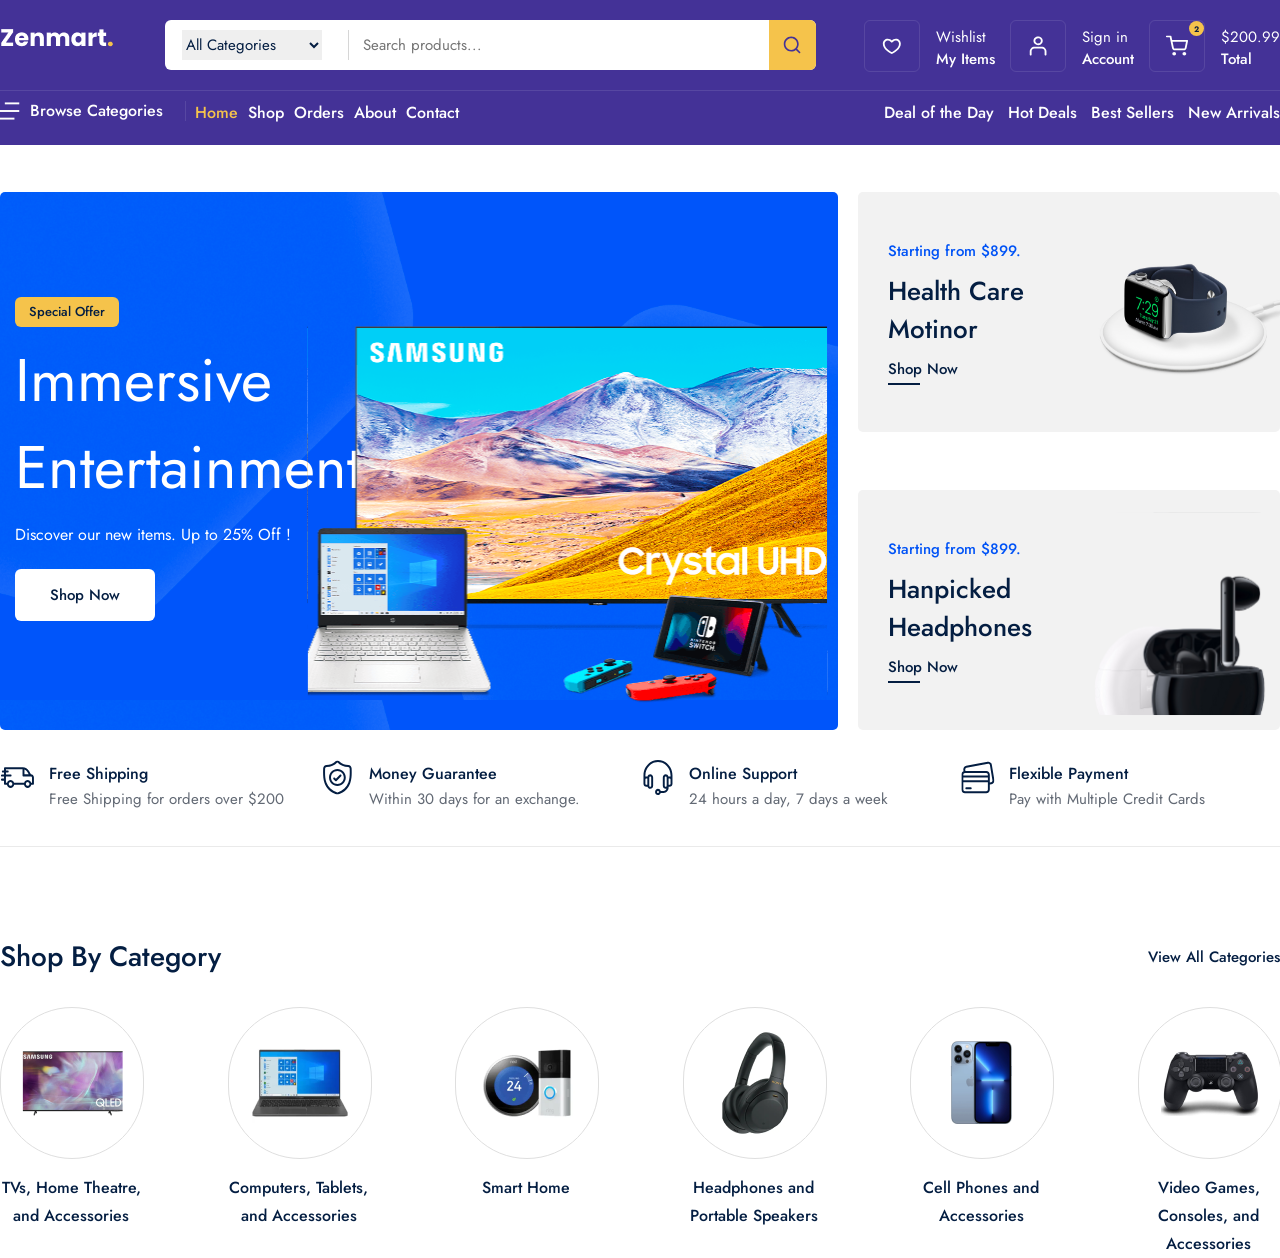
<file: homepage.html>
<!doctype html>
<html lang="en">
  <head>
    <meta charset="UTF-8" />
    <meta name="viewport" content="width=device-width, initial-scale=1.0" />
    <title>Zenmart</title>
    <link rel="stylesheet" href="./public/css/home.css" />
    <link rel="stylesheet" href="./public/css/command.css" />
    <link rel="preconnect" href="https://fonts.googleapis.com" />
    <link rel="preconnect" href="https://fonts.gstatic.com" crossorigin />
    <link
      href="https://fonts.googleapis.com/css2?family=Jost:ital,wght@0,100..900;1,100..900&display=swap"
      rel="stylesheet"
    />
  </head>
  <body>
    <div class="navbar_frame">
      <div class="continer">
        <div class="navbar_top">
          <a href="./homepage.html">
            <img src="./public/image/icons/logo.png" alt="" />
          </a>
          <div class="nav_search_frame">
            <div class="search_box">
              <div class="category_list">
                <select name="" id="">
                  <option value="All" selected>All Categories</option>
                  <option value="compyuter">Compyuter</option>
                </select>
              </div>
              <input type="text" placeholder="Search products..." />
            </div>
            <div class="search_icon_box">
              <img src="./public/image/icons/search.svg" alt="" />
            </div>
          </div>

          <div class="nav_top_menu">
            <div class="top_menu_box">
              <div class="box_icon_box">
                <img src="./public/image/icons/heart.svg" alt="" />
              </div>
              <div class="box_info_box">
                <span>Wishlist</span>
                <strong>My Items</strong>
              </div>
            </div>
            <div class="top_menu_box">
              <div class="box_icon_box">
                <img src="./public/image/icons/profile.svg" alt="" />
              </div>
              <div class="box_info_box">
                <span>Sign in</span>
                <strong>Account</strong>
              </div>
            </div>
            <div class="top_menu_box">
              <div class="box_icon_box">
                <div class="basket_count">2</div>
                <img src="./public/image/icons/shopping-cart.svg" alt="" />
              </div>
              <div class="box_info_box">
                <span>$200.99</span>
                <strong>Total</strong>
              </div>
            </div>
          </div>
        </div>
        <div class="navbar_bott">
          <div class="navbar_bott_menu_box">
            <div class="browse_box">
              <img src="./public/image/icons/browse.svg" alt="" />
              <span>Browse Categories</span>
            </div>
            <div class="navbar_route_menu">
              <a href="" class="title">Home</a>
              <a href="">Shop</a>
              <a href="">Orders</a>
              <a href="">About</a>
              <a href="">Contact</a>
            </div>

            <div class="sorting_menu">
              <span>Deal of the Day</span>
              <span>Hot Deals</span>
              <span>Best Sellers</span>
              <span>New Arrivals</span>
            </div>
          </div>
        </div>
      </div>
    </div>
    <div class="home_page">
      <div class="header_frame">
        <div class="continer">
          <div class="header_left">
            <div class="header_content">
              <div>Special Offer</div>
              <span>Immersive Entertainment</span>
              <p>Discover our new items. Up to 25% Off !</p>
              <a href="">Shop Now</a>
              <img src="./public/image/icons/header_img.svg" alt="" />
            </div>
          </div>
          <div class="header_right">
            <div class="header_box">
              <div class="box_left">
                <span>Starting from $899.</span>
                <p>Health Care Motinor</p>
                <a href="">Shop Now</a>
                <div class="hover_border"></div>
              </div>
              <div class="box_right">
                <img src="./public/image/icons/smart_watch.svg" alt="" />
              </div>
            </div>
            <div class="header_box">
              <div class="box_left">
                <span>Starting from $899.</span>
                <p>Hanpicked Headphones</p>
                <a href="">Shop Now</a>
                <div class="hover_border"></div>
              </div>
              <div class="box_right">
                <img src="./public/image/icons/headphone11.svg" alt="" />
              </div>
            </div>
          </div>
        </div>
      </div>
      <div class="service_frame">
        <div class="continer">
          <div class="service_box">
            <img src="./public/image/icons/track.svg" alt="" />
            <div class="service_content">
              <span>Free Shipping</span>
              <p>Free Shipping for orders over $200</p>
            </div>
          </div>
          <div class="service_box">
            <img src="./public/image/icons/money_guarantee.svg" alt="" />
            <div class="service_content">
              <span>Money Guarantee</span>
              <p>Within 30 days for an exchange.</p>
            </div>
          </div>
          <div class="service_box">
            <img src="./public/image/icons/headphones.svg" alt="" />
            <div class="service_content">
              <span>Online Support</span>
              <p>24 hours a day, 7 days a week</p>
            </div>
          </div>
          <div class="service_box">
            <img src="./public/image/icons/credit-card.svg" alt="" />
            <div class="service_content">
              <span>Flexible Payment</span>
              <p>Pay with Multiple Credit Cards</p>
            </div>
          </div>
        </div>
      </div>
      <div class="shop_category_frame">
        <div class="continer">
          <div class="category_top">
            <span>Shop by Category</span>
            <a href="">View All Categories</a>
          </div>
          <div class="category_wrapper">
            <div class="category_box">
              <div class="category_img_box">
                <img src="./public/image/category/tv.png" alt="" />
              </div>
              <span>TVs, Home Theatre, and Accessories</span>
            </div>
            <div class="category_box">
              <div class="category_img_box">
                <img src="./public/image/category/computer.png" alt="" />
              </div>
              <span>Computers, Tablets, and Accessories </span>
            </div>
            <div class="category_box">
              <div class="category_img_box">
                <img src="./public/image/category/smart.png" alt="" />
              </div>
              <span>Smart Home</span>
            </div>
            <div class="category_box">
              <div class="category_img_box">
                <img src="./public/image/category/headphone.png" alt="" />
              </div>
              <span>Headphones and Portable Speakers</span>
            </div>
            <div class="category_box">
              <div class="category_img_box">
                <img src="./public/image/category/phone.png" alt="" />
              </div>
              <span>Cell Phones and Accessories</span>
            </div>
            <div class="category_box">
              <div class="category_img_box">
                <img src="./public/image/category/game.png" alt="" />
              </div>
              <span>Video Games, Consoles, and Accessories</span>
            </div>
          </div>
        </div>
      </div>
    </div>
  </body>
</html>
</file>
<file: public/css/home.css>
.home_page {
  display: flex;
  flex-direction: column;
}
.continer .category_top {
  width: 100%;
  height: auto;
  display: flex;
  flex-direction: row;
  justify-content: space-between;
  align-items: center;
}
.continer .category_top div {
  display: flex;
  flex-direction: row;
}
.continer .category_top span {
  color: rgba(4, 30, 66, 1);
  font-family: var(--font);
  font-style: Medium;
  font-size: 28px;
  font-weight: 500;
  line-height: 40px;
  text-transform: capitalize;
}
.continer .category_top a {
  margin-left: 30px;
  color: rgba(4, 30, 66, 1);
  font-family: var(--font);
  font-style: Medium;
  font-size: 15px;
  font-weight: 500;
  line-height: 22px;
  text-transform: capitalize;
}
.continer .category_top a:hover {
  border-bottom: 2px solid rgba(4, 30, 66, 1);
}
/* page_box */
.continer .page_box {
  margin-top: 30px;
  width: 100%;
  height: auto;
  display: flex;
  flex-direction: row;
  justify-content: center;
}
.continer .page_box .page_main {
  width: auto;
  height: 24px;
  display: flex;
  flex-direction: row;
  align-items: center;
}
.continer .page_main .page_dot {
  display: flex;
  flex-direction: row;
  margin: 0 10px;
}
.page_main img {
  cursor: pointer;
}
.continer .page_dot .dot {
  width: 20px;
  height: 20px;
  display: flex;
  align-items: center;
  justify-content: center;
  box-sizing: border-box;
  border-radius: 50%;
}
.continer .page_dot .dot.active {
  border: 2px solid rgba(17, 33, 55, 1);
}
.continer .dot div {
  width: 4px;
  height: 4px;
  background: rgba(17, 33, 55, 1);
  border-radius: 50%;
}
.continer .next_prev_box {
  width: 25px;
}
.continer .next_prev_box img {
  position: absolute;
  top: 50%;
  cursor: pointer;
}
/* price and review */
.continer .product_context_box {
  padding: 5px 22px;
  width: 100%;
  height: auto;
  box-sizing: border-box;
}
.continer .product_title {
  color: rgba(98, 105, 116, 1);

  font-family: var(--font);
  font-style: normal;
  font-size: 13px;
  font-weight: 400;
  line-height: 22px;
  text-transform: uppercase;
}
.continer .product_context_box .product_desc {
  height: 56px;
  overflow: hidden;
  margin-top: 7px;
  color: rgba(4, 30, 66, 1);
  font-family: var(--font);
  font-style: Medium;
  font-size: 16px;
  font-weight: 500;
  line-height: 28px;
}
.continer .review_box {
  margin-top: 7px;
  display: flex;
  flex-direction: row;
  align-items: center;
}
.continer .review_box img {
  margin-right: 5px;
}
.continer .review_box span {
  margin-left: 10px;
  color: rgba(98, 105, 116, 1);
  font-family: var(--font);
  font-style: normal;
  font-size: 14px;
  font-weight: 400;
  line-height: 22px;
}
.continer .product_context_box .price_box {
  margin-top: 10px;
  display: flex;
  flex-direction: row;
  align-items: center;
}
.continer .price_box strong {
  color: rgba(4, 30, 66, 1);
  font-family: var(--font);
  font-style: Medium;
  font-size: 18px;
  font-weight: 500;
  line-height: 26px;
}
.continer .price_box span {
  margin-left: 10px;
  color: rgba(98, 105, 116, 1);
  font-family: var(--font);
  font-style: normal;
  font-size: 14px;
  font-weight: 400;
  line-height: 22px;
  text-decoration-line: line-through;
}
/* header */
.continer .hover_border {
  margin-top: 3px;
  width: 32px;
  height: 2px;
  background: rgba(4, 30, 66, 1);
}

.header_frame {
  position: relative;
  margin-top: 47px;
  width: 100%;
  height: auto;

  display: flex;
  justify-content: center;
}
.header_frame .continer {
  flex-direction: row;
}
.header_frame .continer .header_left {
  position: relative;
  padding: 15px;
  width: 875px;
  height: 508px;

  background-color: #0053f6;
  background-image: url(../image/icons/header_bg.svg);
  border-radius: 5px;
}
.header_frame .header_left .header_content {
  margin-top: 90px;
  display: flex;
  flex-direction: column;
}
.header_frame .header_content div {
  width: 104px;
  height: 30px;
  display: flex;
  justify-content: center;
  align-items: center;
  border-radius: 6px;
  background: rgba(245, 195, 75, 1);

  color: rgba(4, 30, 66, 1);

  font-family: var(--font);
  font-style: Medium;
  font-size: 13px;
  font-weight: 500;
  line-height: 22px;
  letter-spacing: 0%;
  text-align: left;
}
.header_frame .header_content span {
  margin-top: 10px;
  width: 428px;

  color: rgba(255, 255, 255, 1);

  font-family: var(--font);
  font-style: normal;
  font-size: 60px;
  font-weight: 400;
  line-height: 87px;
}
.header_frame .header_content p {
  margin-top: 10px;
  color: #ffffff;

  font-family: var(--font);
  font-style: normal;
  font-size: 16px;
  font-weight: 400;
  line-height: 28px;
}
.header_frame .header_content a {
  margin-top: 20px;
  width: 140px;
  height: 52px;
  display: flex;
  justify-content: center;
  align-items: center;

  box-sizing: border-box;
  border-radius: 6px;
  background: rgba(255, 255, 255, 1);
  color: rgba(4, 30, 66, 1);

  font-family: var(--font);
  font-style: Medium;
  font-size: 15px;
  font-weight: 500;
  line-height: 22px;
}
.header_frame .header_content img {
  position: absolute;
  right: 10px;
}

/* header_right */
.header_frame .continer .header_right {
  position: relative;
  margin-left: 20px;
  display: flex;
  flex-direction: column;
  justify-content: space-between;
}
.header_frame .header_right .header_box {
  width: 422px;
  height: 240px;
  display: flex;
  flex-direction: row;
  background: rgba(242, 242, 242, 1);
  border-radius: 5px;
}

.header_frame .header_right .box_left {
  margin-left: 30px;
  width: 50%;
  display: flex;
  flex-direction: column;
  justify-content: center;
}
.header_frame .box_left span {
  color: rgba(0, 83, 246, 1);
  font-family: var(--font);
  font-style: Medium;
  font-size: 15px;
  font-weight: 500;
  line-height: 22px;
}
.header_frame .box_left p {
  margin: 10px 0;
  color: rgba(4, 30, 66, 1);
  font-family: var(--font);
  font-style: normal;
  font-size: 26px;
  font-weight: 500;
  line-height: 38px;
}
.header_frame .box_left a {
  color: rgba(4, 30, 66, 1);
  font-family: var(--font);
  font-style: Medium;
  font-size: 15px;
  font-weight: 500;
  line-height: 22px;
}
.header_frame .header_box .box_right {
  width: 50%;
}
.header_frame .box_right img {
  width: 100%;
  height: 100%;
}
/* Service_Frame */
.home_page .service_frame {
  position: relative;
  margin-top: 30px;
  width: 100%;
  height: auto;
  display: flex;
  justify-content: center;
}
.service_frame .continer {
  flex-direction: row;
}
.service_frame .continer .service_box {
  width: 25%;
  height: 86px;
  display: flex;
  flex-direction: row;
  border-bottom: 1px solid #eaeaea;
}
.service_frame .service_box img {
  width: 35px;
  height: 35px;
}
.service_frame .service_box .service_content {
  margin-left: 14px;
  display: flex;
  flex-direction: column;
}
.service_frame .service_content span {
  color: rgba(4, 30, 66, 1);
  font-family: var(--font);
  font-style: Medium;
  font-size: 16px;
  font-weight: 500;
  line-height: 28px;
}
.service_frame .service_content p {
  color: rgba(98, 105, 116, 1);
  font-family: var(--font);
  font-style: Regular;
  font-size: 15px;
  font-weight: 400;
  line-height: 22px;
}
/* SHOP CATEGORY */

.shop_category_frame {
  position: relative;
  margin-top: 90px;
  width: 100%;
  height: auto;
  display: flex;
  justify-content: center;
}
.shop_category_frame .continer {
  flex-direction: column;
}

.shop_category_frame .continer .category_wrapper {
  margin-top: 30px;
  width: 100%;
  height: auto;
  display: flex;
  flex-direction: row;
  justify-content: space-between;
}
.shop_category_frame .category_wrapper .category_box {
  width: 142px;
  height: auto;
  display: flex;
  flex-direction: column;
  cursor: pointer;
}
.shop_category_frame .category_box .category_img_box {
  width: 100%;
  height: 150px;
  display: flex;
  justify-content: center;
  align-items: center;

  border: 1px solid #dfdfdf;
  border-radius: 150px;
}
.shop_category_frame .category_box span {
  margin-top: 15px;
  color: rgba(4, 30, 66, 1);
  font-family: var(--font);
  font-style: Medium;
  font-size: 16px;
  font-weight: 500;
  line-height: 28px;
  text-align: center;
}
/* Top selling frame */
.top_selling_frame {
  position: relative;
  margin-top: 62px;
  width: 100%;
  height: auto;
  display: flex;
  justify-content: center;
}

.top_selling_frame .continer {
  flex-direction: column;
}
.top_selling_frame .continer .product_wrapper {
  position: relative;
  margin-top: 30px;
  width: 100%;
  height: auto;
  display: flex;
  flex-direction: row;
  justify-content: space-between;
}
.top_selling_frame .product_wrapper .product_boxes {
  position: relative;
  width: 1224px;
  height: 452px;
  display: flex;
  flex-direction: row;
}
.top_selling_frame .product_boxes .product_box {
  width: 306px;
  height: 100%;
  display: flex;
  flex-direction: column;
  cursor: pointer;
}
.top_selling_frame .product_box .product_img_box {
  width: 100%;
  height: 280px;
}
.top_selling_frame .product_img_box .hover_box {
  display: none;
  width: 100%;
  height: 100%;
  flex-direction: column;
  justify-content: flex-end;
  align-items: center;
}
.top_selling_frame .hover_box button {
  margin-bottom: 10px;
  width: 260px;
  height: 50px;
  display: flex;
  justify-content: center;
  align-items: center;
  outline: none;
  border: none;

  border-radius: 6px;
  box-shadow: 0px 5px 20px 0px rgba(0, 83, 246, 0.1);
  background: rgba(0, 83, 246, 1);
  color: rgba(255, 255, 255, 1);

  font-family: var(--font);
  font-style: Medium;
  font-size: 15px;
  font-weight: 500;
  line-height: 22px;
}
.top_selling_frame .product_img_box:hover .hover_box {
  display: flex;
}
/* home page adv */
.home_page .adv_frame {
  margin-top: 90px;
  width: 100%;
  height: 120px;
  display: flex;
  justify-content: center;
  align-items: center;
  background-color: #e5edff;
  color: rgba(0, 83, 246, 1);
  font-family: var(--font);
  font-style: Medium;
  font-size: 18px;
  font-weight: 500;
  line-height: 26px;
}
/* Spec product */
.home_page .spec_product_frame {
  position: relative;
  margin-top: 90px;
  width: 100%;
  height: auto;
  display: flex;
  justify-content: center;
}
.spec_product_frame .continer {
  flex-direction: column;
}
.spec_product_frame .continer .spec_product_wrapper {
  position: relative;
  width: 100%;
  height: auto;
  margin-top: 35px;
  display: flex;
  flex-direction: row;
}
.spec_product_frame .spec_product_wrapper .big_product_box {
  width: 664px;
  height: 368px;
  padding: 30px;
  display: flex;
  flex-direction: row;
  border-radius: 6px;
  box-sizing: border-box;
  background: rgba(243, 245, 246, 1);
  position: relative;
}
.spec_product_frame .big_product_box .big_product_text {
  width: 160px;
  display: flex;
  flex-direction: column;
  justify-content: flex-end;
}
.spec_product_frame .big_product_text span {
  color: rgba(4, 30, 66, 1);
  font-family: var(--font);
  font-style: normal;
  font-size: 15px;
  font-weight: 400;
  line-height: 22px;
}
.spec_product_frame .big_product_text strong {
  margin: 7px 0;
  color: rgba(4, 30, 66, 1);
  font-family: var(--font);
  font-style: Medium;
  font-size: 26px;
  font-weight: 500;
  line-height: 38px;
}
.spec_product_frame .big_product_text a {
  color: rgba(4, 30, 66, 1);
  font-family: var(--font);
  font-style: Medium;
  font-size: 15px;
  font-weight: 500;
  line-height: 22px;
}
.spec_product_frame .big_product_box img {
  position: absolute;
  width: 322px;
  height: 309px;
  right: 5%;
}
.spec_product_frame .spec_product_wrapper .small_product_box {
  margin-left: 30px;
  width: 620px;
  height: 368px;
  display: flex;
  flex-direction: row;
  flex-wrap: wrap;
}
.spec_product_frame .small_product_box .small_pro_box {
  position: relative;
  padding: 30px;
  width: 293px;
  height: 170px;
  display: flex;
  flex-direction: row;
  border-radius: 6px;
  box-sizing: border-box;
  background: rgba(243, 245, 246, 1);
}
.spec_product_frame .small_pro_box:nth-child(odd) {
  margin-right: 15px;
}
.spec_product_frame .small_pro_box .small_pro_text {
  display: flex;
  flex-direction: column;
}
.spec_product_frame .small_pro_text strong {
  color: rgba(4, 30, 66, 1);
  font-family: var(--font);
  font-style: Medium;
  font-size: 16px;
  font-weight: 500;
  line-height: 28px;
}
.spec_product_frame .small_pro_text span {
  color: rgba(98, 105, 116, 1);
  font-family: var(--font);
  font-style: normal;
  font-size: 13px;
  font-weight: 400;
  line-height: 22px;
}
.spec_product_frame .small_pro_box img {
  position: absolute;
  right: 30px;
  bottom: 15px;
}
/* TV and Home */

.home_page .tv_frame {
  position: relative;
  margin-top: 90px;
  width: 100%;
  height: auto;
  display: flex;
  justify-content: center;
}
.tv_frame .continer {
  flex-direction: column;
}
.tv_frame .continer .tv_wrapper {
  margin-top: 30px;
  width: 100%;
  height: auto;
  display: flex;
  flex-direction: row;
  justify-content: space-between;
}
.tv_frame .tv_wrapper .tv_product_boxs {
  width: 1280px;
  height: 452px;
  display: flex;
  flex-direction: row;
}
.tv_frame .tv_product_boxs .tv_product_box {
  width: 260px;
  height: 452;
  display: flex;
  flex-direction: column;
  align-items: center;
}
.tv_frame .tv_product_box .product_img {
  width: 100%;
  height: 280px;
  display: flex;
  flex-direction: row;
  justify-content: center;
  align-items: center;
}
/* Event Frame */
.home_page .event_frame {
  margin-top: 90px;
  width: 100%;
  height: 632px;
  display: flex;
  justify-content: center;
  background-image: url(/public/image/icons/event_bg.png);
  background-size: cover;
  position: relative;
}
.event_frame .continer {
  display: flex;
  flex-direction: row;
  justify-content: center;
  align-items: center;
}
.event_frame .continer .top_deal_time {
  width: 340px;
  height: auto;
  flex-direction: column;
}
.event_frame .deal_time .timer_box {
  width: 80px;
  height: auto;
  display: flex;
  flex-direction: column;
}
.event_frame .top_deal_time span {
  color: rgba(255, 255, 255, 1);
  font-family: var(--font);
  font-style: Medium;
  font-size: 28px;
  font-weight: 500;
  line-height: 40px;
  margin-top: 30px;
}
.event_frame .deal_time .timess {
  color: rgba(255, 255, 255, 1);
  font-family: var(--font);
  font-style: Medium;
  font-size: 16px;
  font-weight: 500;
  line-height: 28px;
}
.event_frame .top_deal_time .deal_time {
  display: flex;
  flex-direction: row;
}
.event_frame .deal_time span {
  margin-right: 30px;
}
.event_frame .top_deal_time a {
  width: 140px;
  height: 52px;
  display: flex;
  justify-content: center;
  align-items: center;
  border-radius: 10px;
  background-color: #dfdfdf;
  margin-top: 30px;
  color: rgba(4, 30, 66, 1);
  font-family: var(--font);
  font-style: Medium;
  font-size: 15px;
  font-weight: 500;
  line-height: 22px;
}
/* deal_item */
.event_frame .top_deal_item {
  display: flex;
  align-items: center;
  justify-content: space-between;
}
.event_frame .top_deal_item .product_boxes {
  position: relative;
  width: 930px;
  height: auto;
  display: flex;
  flex-direction: row;
  justify-content: center;
  align-items: center;
}
.event_frame .top_deal_item .product_boxes .product_box {
  width: 205px;
  height: 100%;
  display: flex;
  flex-direction: column;
  align-items: center;
  justify-content: center;
  cursor: pointer;
  margin-right: 10px;
  background-color: #ffffff;
  border-radius: 6px;
}
.event_frame .top_deal_item .product_box .product_img_box {
  width: 195px;
  height: 220px;
}
.event_frame .top_deal_item .product_img_box .hover_box {
  display: none;
  width: 100%;
  height: 100%;
  flex-direction: column;
  justify-content: flex-end;
  align-items: center;
}
.event_frame .top_deal_item .hover_box button {
  margin-bottom: 10px;
  width: 195px;
  height: 50px;
  display: flex;
  justify-content: center;
  align-items: center;
  outline: none;
  border: none;

  border-radius: 6px;
  box-shadow: 0px 5px 20px 0px rgba(0, 83, 246, 0.1);
  background: rgba(0, 83, 246, 1);
  color: rgba(255, 255, 255, 1);

  font-family: var(--font);
  font-style: Medium;
  font-size: 15px;
  font-weight: 500;
  line-height: 22px;
}
.event_frame .top_deal_item .product_img_box:hover .hover_box {
  display: flex;
}
.event_frame .white_svg {
  filter: brightness(0) invert(1);
}
</file>
<file: public/css/command.css>
:root {
  --font: "Jost";
}
html,
body {
  margin: 0;
  padding: 0;
}
a {
  text-decoration: none;
}
p {
  margin: 0;
  font-family: var(--font);
}
.continer {
  position: relative;
  width: 1280px;
  height: auto;
  display: flex;
}
/* Navbar */

.navbar_frame {
  position: relative;
  width: 100%;
  height: 145px;
  background: rgba(68, 50, 151, 1);
  display: flex;
  flex-direction: row;
  justify-content: center;
}
.navbar_frame .continer {
  padding: 20px 0 14px;
  flex-direction: column;
}

.navbar_frame .continer .navbar_top {
  width: 100%;
  height: 50px;
  display: flex;
  flex-direction: row;
  justify-content: space-between;
}
.navbar_frame .navbar_top .nav_search_frame {
  width: 651px;
  height: 50px;
  border-radius: 6px;
  background: rgba(255, 255, 255, 1);
  display: flex;
  flex-direction: row;
}
.navbar_frame .nav_search_frame .search_box {
  display: flex;
  flex-direction: row;
  align-items: center;
  padding: 10px 17px;
}
.navbar_frame .search_box .category_list {
  width: 166px;
  height: 30px;
  border-right: 1px solid rgba(214, 214, 214, 1);
}
.navbar_frame .category_list select {
  width: 140px;
  height: 30px;
  border: none;
  outline: none;

  color: rgba(4, 30, 66, 1);
  font-family: var(--font);
  font-style: normal;
  font-size: 15px;
  font-weight: 400;
  line-height: 22px;
  letter-spacing: 0%;
}
.navbar_frame .search_box input {
  width: 387px;
  height: 22px;
  border: none;
  outline: none;
  margin-left: 12px;

  color: rgba(98, 105, 116, 1);
  font-family: var(--font);
  font-style: Regular;
  font-size: 15px;
  font-weight: 400;
  line-height: 22px;
  letter-spacing: 0%;
  text-align: left;
}
.navbar_frame .nav_search_frame .search_icon_box {
  width: 50px;
  height: 50px;

  display: flex;
  justify-content: center;
  align-items: center;

  border-radius: 0px 6px 6px 0px;
  background: rgba(245, 195, 75, 1);
}
.navbar_frame .navbar_top .nav_top_menu {
  width: 416px;
  height: 50px;
  display: flex;
  flex-direction: row;
  justify-content: space-between;
}
.navbar_frame .nav_top_menu .top_menu_box {
  display: flex;
  flex-direction: row;
}
.navbar_frame .top_menu_box .box_icon_box {
  width: 54px;
  height: 50px;
  border: 1px solid rgba(255, 255, 255, 0.1);
  border-radius: 6px;
  display: flex;
  justify-content: center;
  align-items: center;
  position: relative;
}
.navbar_frame .box_icon_box img {
  width: 24px;
  height: 22px;
}

.navbar_frame .top_menu_box .box_info_box {
  margin-left: 16px;
  display: flex;
  flex-direction: column;
  justify-content: flex-end;
}
.navbar_frame .box_info_box span {
  color: rgba(255, 255, 255, 1);

  font-family: var(--font);
  font-style: Regular;
  font-size: 15px;
  font-weight: 400;
  line-height: 22px;
  letter-spacing: 0%;
  text-align: left;
}
.navbar_frame .box_info_box strong {
  color: rgba(255, 255, 255, 1);
  font-family: var(--font);
  font-style: Regular;
  font-size: 15px;
  font-weight: 500;
  line-height: 22px;
  letter-spacing: 0%;
  text-align: left;
}
.navbar_frame .box_icon_box .basket_count {
  position: absolute;
  top: 0;
  right: 0;
  display: flex;
  justify-content: center;
  align-items: center;
  width: 15px;
  height: 15px;
  background-color: rgba(245, 195, 75, 1);
  border-radius: 50%;
  color: rgba(11, 30, 64, 1);

  font-family: var(--font);
  font-style: Bold;
  font-size: 8px;
  font-weight: 700;
  line-height: 10px;
  letter-spacing: 0%;
  text-align: left;
}
.navbar_frame .continer .navbar_bott {
  margin-top: 20px;
  border-top: 1px solid #5747a2;
}
.navbar_frame .navbar_bott .navbar_bott_menu_box {
  margin-top: 10px;
  height: 20px;
  display: flex;
  flex-direction: row;
  justify-content: space-between;
}
.navbar_frame .navbar_bott .browse_box {
  width: 185px;
  display: flex;
  flex-direction: row;
  align-items: center;
  border-right: 1px solid #5747a2;
}
.navbar_frame .browse_box img {
  width: 20px;
  height: 18px;
}
.navbar_frame .browse_box span {
  margin-left: 10px;
  color: rgba(255, 255, 255, 1);
  font-family: var(--font);
  font-style: Medium;
  font-size: 16px;
  font-weight: 500;
  line-height: 28px;
  letter-spacing: 0%;
  text-align: left;
}
.navbar_frame .navbar_bott_menu_box .navbar_route_menu {
  width: 670px;
  display: flex;
  flex-direction: row;
}
.navbar_frame .navbar_route_menu a {
  margin-right: 10px;
  font-family: var(--font);
  font-size: 16px;
  font-weight: 500;
  color: #fff;
}
.navbar_frame .navbar_route_menu a.title {
  color: #f5c34b;
}
.navbar_frame .sorting_menu span {
  margin-left: 10px;
  color: rgba(255, 255, 255, 1);
  font-family: var(--font);
  font-style: Medium;
  font-size: 16px;
  font-weight: 500;
}
/* Footer Frame */
.footer_frame {
  position: relative;
  background: rgb(243, 245, 246);
  width: 100%;
  height: auto;
  display: flex;
  flex-direction: row;
  justify-content: center;
  padding: 90px 0 20px;
}
.footer_frame .continer {
  flex-direction: column;
}
.footer_frame .footer_top {
  display: flex;
  flex-direction: row;
}
.footer_frame .f_contact_title {
  display: flex;
  margin-bottom: 30px;
  color: rgba(4, 30, 66, 1);
  font-family: var(--font);
  font-style: Medium;
  font-size: 18px;
  font-weight: 500;
  line-height: 26px;
}
.footer_frame .footer_top .f_contact_main {
  margin-bottom: 30px;
  display: flex;
  flex-direction: row;
}
.footer_frame .f_contact_main img {
  width: 30px;
  height: 30px;
}
.footer_frame .f_contact_main div {
  margin-left: 30px;
  display: flex;
  flex-direction: column;
}
.footer_frame .f_contact_main div strong {
  color: rgba(4, 30, 66, 1);
  font-family: var(--font);
  font-style: Medium;
  font-size: 15px;
  font-weight: 500;
  line-height: 22px;
}
.footer_frame .f_contact_main div span {
  margin-top: 10px;
  color: rgba(4, 30, 66, 1);
  font-family: var(--font);
  font-style: normal;
  font-size: 15px;
  font-weight: 400;
  line-height: 22px;
}
.footer_frame .f_support_box {
  display: flex;
  flex-direction: column;
  margin-left: 60px;
}
.footer_frame .f_support_box a {
  margin-bottom: 20px;
  color: rgba(4, 30, 66, 1);
  font-family: var(--font);
  font-style: normal;
  font-size: 14px;
  font-weight: 400;
}
.footer_frame .f_media_box {
  display: flex;
  flex-direction: column;
  margin-left: 60px;
}
.footer_frame .f_media_box .f_media_main {
  display: flex;
  flex-direction: column;
}
.footer_frame .f_media_main div {
  display: flex;
  flex-direction: row;
}
.footer_frame .f_media_main div i {
  margin-right: 25px;
}
.footer_frame .f_media_main .mobile_app_box {
  margin-bottom: 25px;
}
.footer_frame .f_media_main .mobile_app_box span {
  color: rgba(4, 30, 66, 1);

  font-family: var(--font);
  font-style: normal;
  font-size: 14px;
  font-weight: 400;
}
.footer_frame .f_media_main .mobile_app_box i {
  margin-right: 20px;
}
.footer_frame .f_media_main .card_box img {
  margin-right: 10px;
}
/* footer_bottom */
.footer_frame .footer_bottom {
  display: flex;
  flex-direction: row;
  border-top: 2px solid #eaeaea;
  margin-top: 90px;
}
.footer_frame .footer_bottom .footer_main {
  width: 100%;
  display: flex;
  flex-direction: row;
  justify-content: space-between;
  margin-top: 30px;
}
.footer_frame .footer_main .f_bootom_left {
  display: flex;
  flex-direction: row;
}
.footer_frame .footer_main .f_bootom_left span {
  color: rgba(4, 30, 66, 1);

  font-family: var(--font);
  font-style: normal;
  font-size: 14px;
  font-weight: 400;
  line-height: 40px;
}
.footer_frame .footer_bottom .f_bootom_right {
  display: flex;
  flex-direction: row;
}
.footer_frame .f_bootom_right .f_select_box {
  box-sizing: border-box;
  border: 1px solid rgba(234, 234, 234, 1);
  border-radius: 6px;
  background: rgb(255, 255, 255);
  padding: 10px 20px;
}
.footer_frame .f_bootom_right .f_select_box span {
  color: rgba(98, 105, 116, 1);
  font-family: var(--font);
  font-style: normal;
  font-size: 14px;
  font-weight: 400;
}
.footer_frame .f_bootom_right .f_select_box select {
  border: none;
  outline: none;
  color: rgba(4, 30, 66, 1);
  font-family: var(--font);
  font-style: normal;
  font-size: 14px;
  font-weight: 400;
}
</file>
